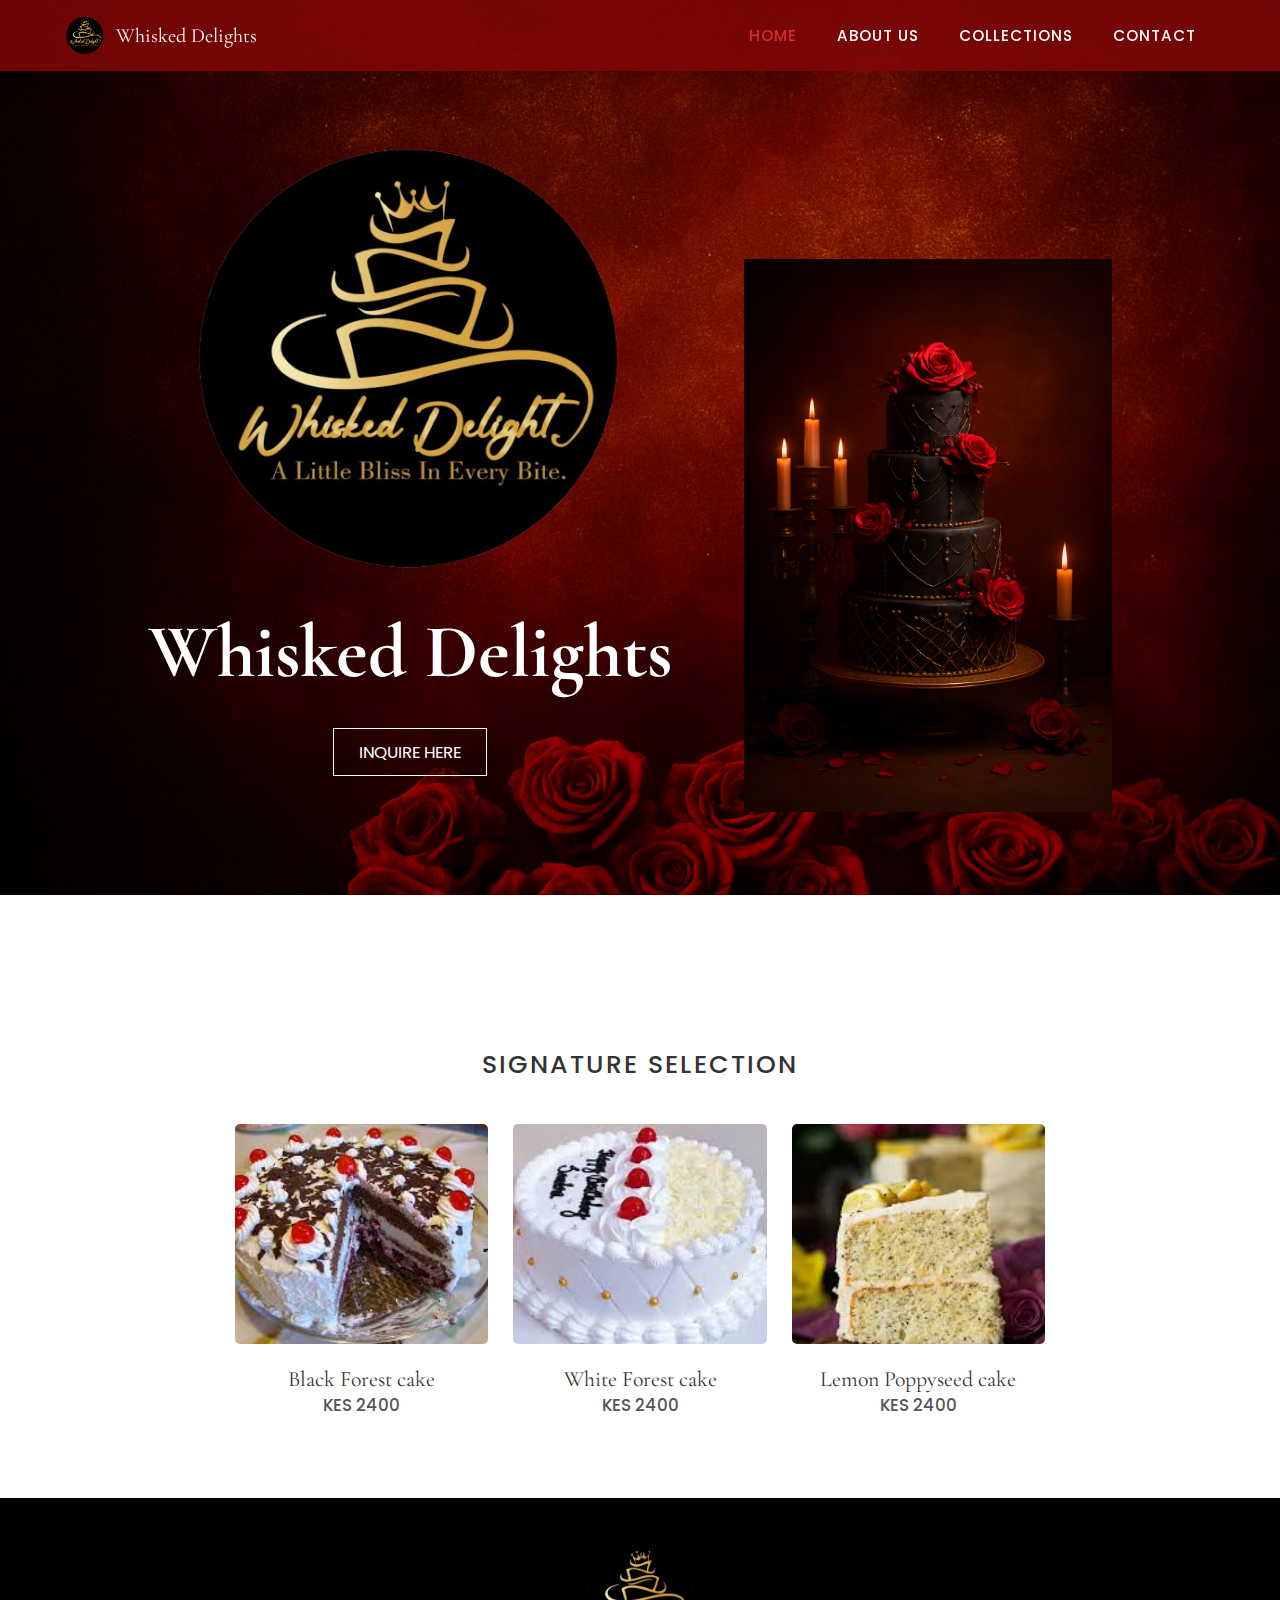
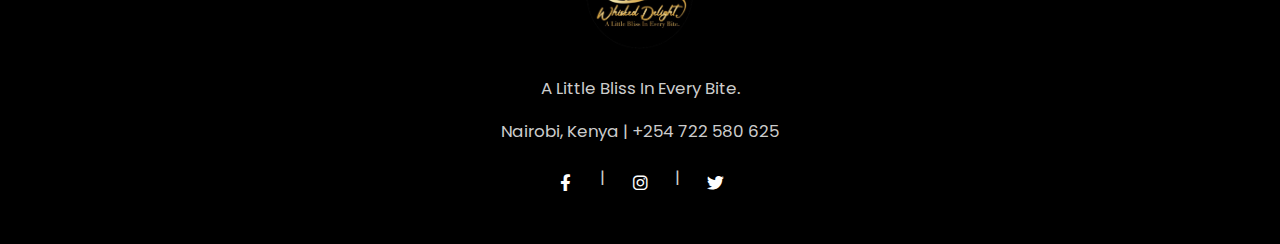
<file: index.html>
<!DOCTYPE html>
<html lang="en">
<head>
    <meta charset="UTF-8">
    <meta name="viewport" content="width=device-width, initial-scale=1.0">
    <title>Whisked Delights - A Little Bliss in Every Bite</title>
    <link rel="shortcut icon" href="images/logo.png" type="image/x-icon">
    <link rel="stylesheet" href="css/style.css">
    <link rel="preconnect" href="https://fonts.googleapis.com">
    <link rel="preconnect" href="https://fonts.gstatic.com" crossorigin>
    <link rel="stylesheet" href="https://cdnjs.cloudflare.com/ajax/libs/font-awesome/6.0.0-beta3/css/all.min.css">
    <link href="https://fonts.googleapis.com/css2?family=Cormorant+Garamond:wght@700&family=Poppins:wght@400;500&display=swap" rel="stylesheet">
</head>
<body>

      <header>
        <div class="header-content">
            <a href="/" class="logo">
                <img src="images/logo.png" alt="Whisked Delights Logo">
                <span>Whisked Delights</span>
            </a>
            
            <nav class="main-nav">
                <ul>
                    <li><a href="/" class="active">HOME</a></li>
                    <li><a href="about/">ABOUT US</a></li>
                    <li><a href="collections/">COLLECTIONS</a></li>
                    <li><a href="contact/">CONTACT</a></li>
                </ul>
            </nav>

            <div id="hamburger-icon">
                <span></span>
                <span></span>
                <span></span>
            </div>
        </div>
    </header>

    <div class="mobile-menu" id="mobile-menu-container">
        <a href="/">HOME</a>
        <a href="about/">ABOUT US</a>
        <a href="collections/">COLLECTIONS</a>
        <a href="contact/">CONTACT</a>
    </div>

    <main>
        <section class="hero">
            <div class="hero-text">
                <img src="./images/logo.png" alt="Icon" class="hero-icon">
                <h1>Whisked Delights</h1>
                <a href="contact/" class="btn-cta">INQUIRE HERE</a>
            </div>
            <div class="hero-image">
                <img src="./images/Blending Black Forest tower.png" alt="Blending Black Forest Cake">
            </div>
        </section>

        <section class="products">
            <h2>SIGNATURE SELECTION</h2>
            <div class="product-grid">
                <div class="product-item">
                    <img src="./images/black%20forest%20cake.jpeg" alt="Black Forest cake">
                    <p>Black Forest cake</p>
                    <span>KES 2400</span>
                </div>
                <div class="product-item">
                    <img src="./images/white%20forest%20cake.jpeg" alt="White Forest cake">
                    <p>White Forest cake</p>
                    <span>KES 2400</span>
                </div>
                <div class="product-item">
                    <img src="./images/lemon%20poppyseed%20cake.jpeg" alt="Lemon Poppyseed cake">
                    <p>Lemon Poppyseed cake</p>
                    <span>KES 2400</span>
                </div>
            </div>
        </section>
    </main>

    <footer>
        <img src="images/logo.png" alt="Whisked Delights Logo" class="footer-logo">
        <p>A Little Bliss In Every Bite.</p>
        <p>Nairobi, Kenya | +254 722 580 625</p>
        <div class="footer-socials">
            <a href="#"><i class="fab fa-facebook-f"></i></a> | <a href="#"><i class="fab fa-instagram"></i></a> | <a href="#"><i class="fab fa-twitter"></i></a>
        </div>
    </footer>
    <script src="/js/script.js"></script>
</body>
</html>
</file>
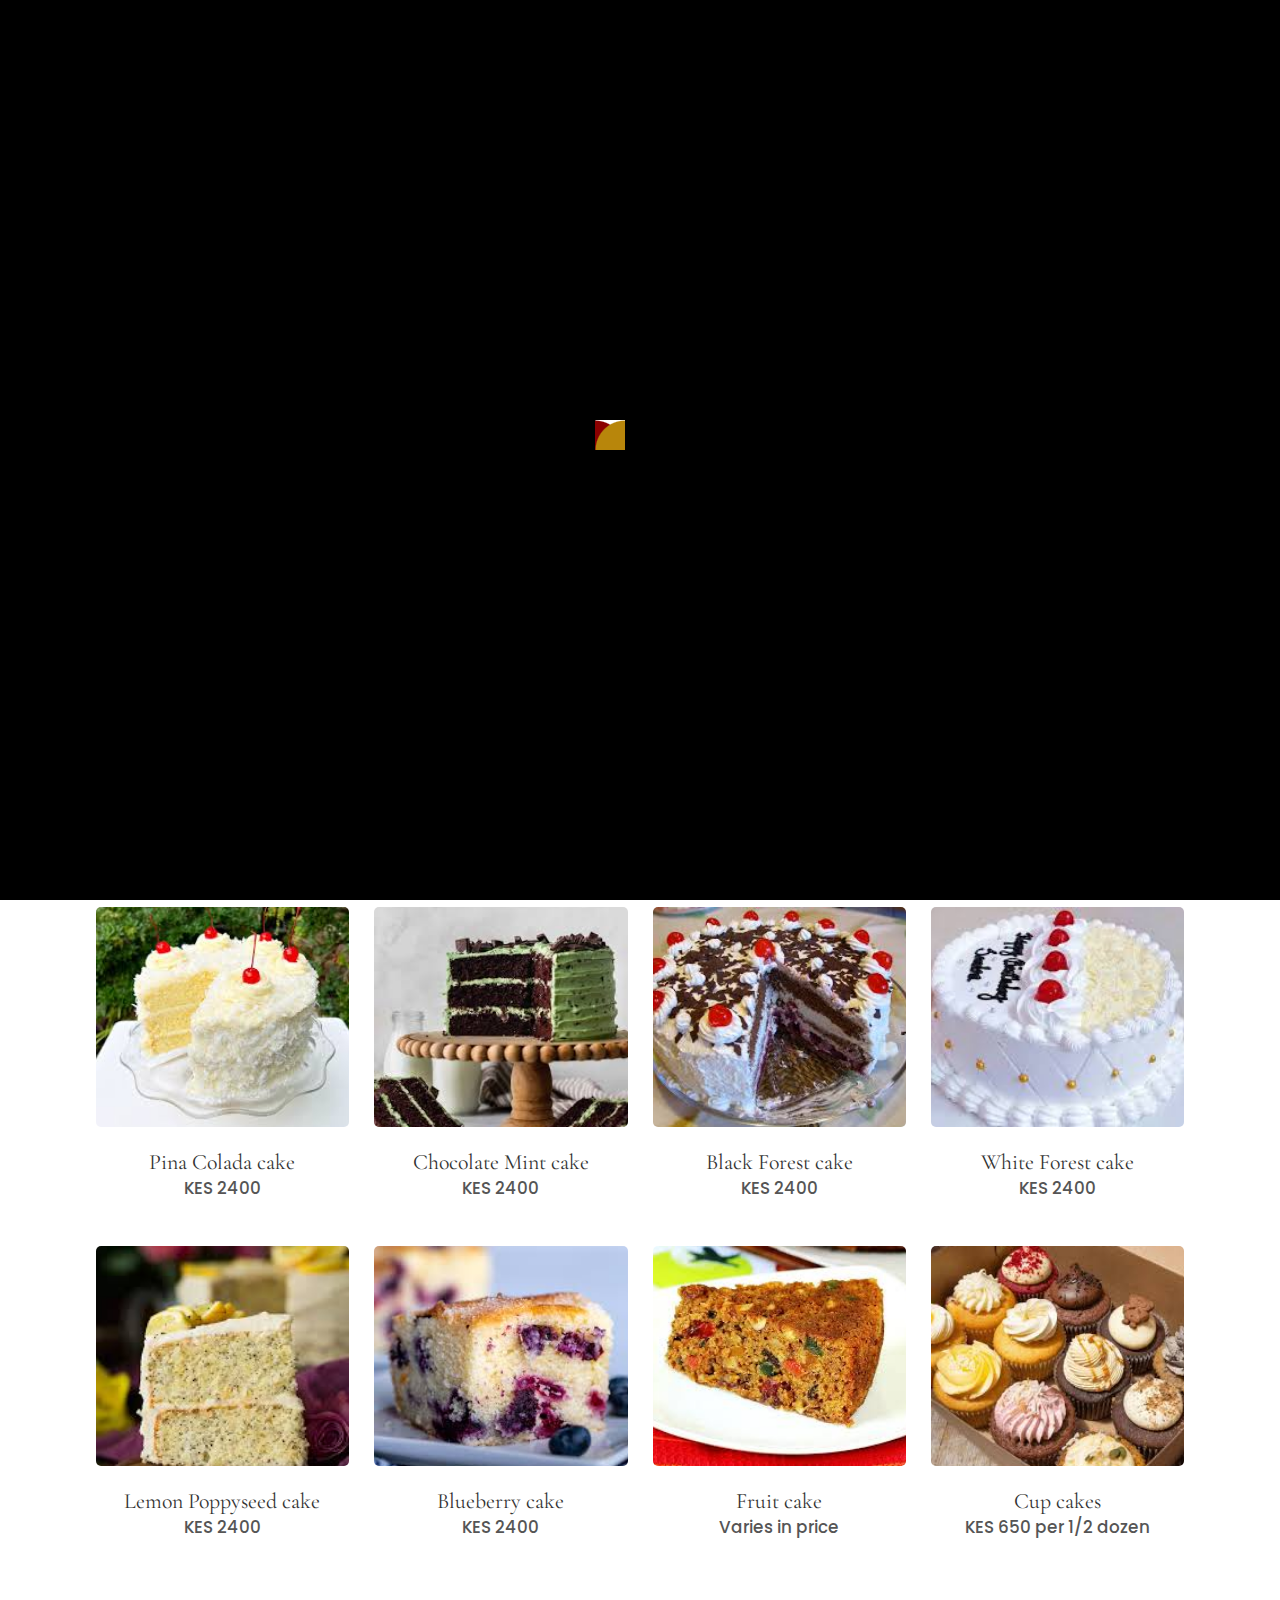
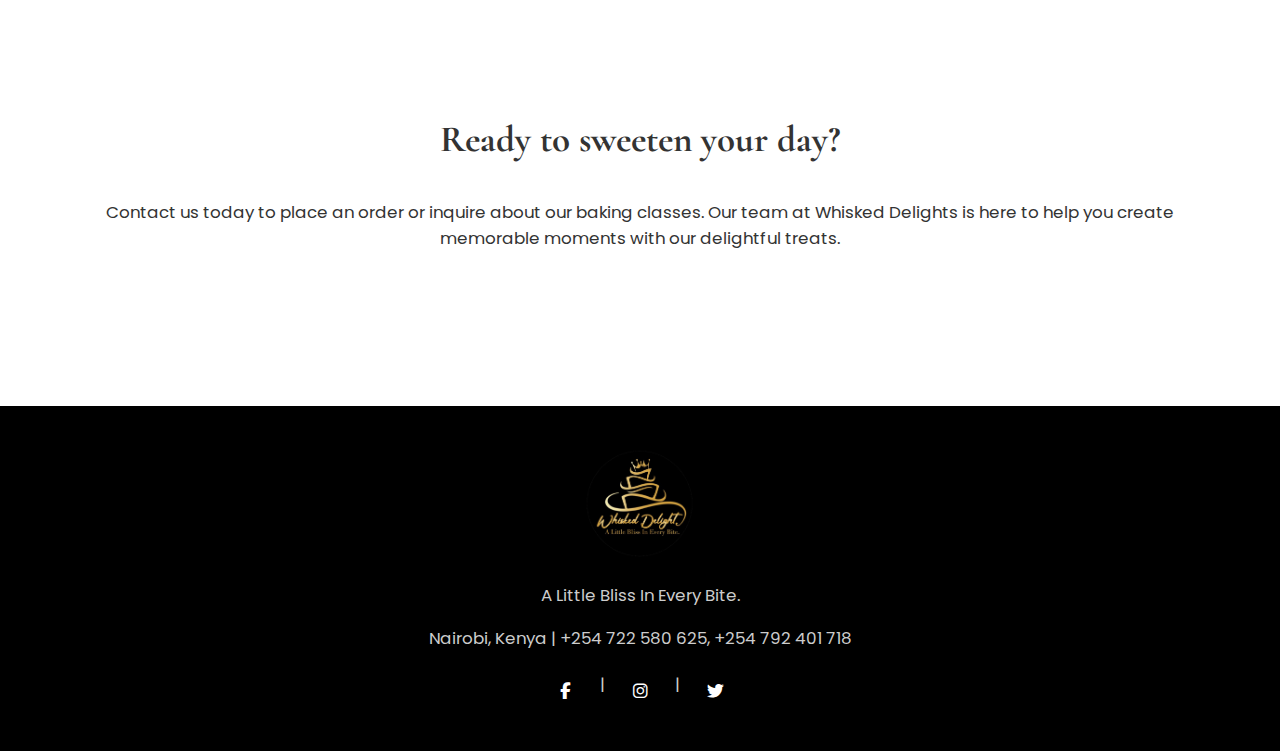
<file: collections/index.html>
<!DOCTYPE html>
<html lang="en">
<head>
    <meta charset="UTF-8">
    <meta name="viewport" content="width=device-width, initial-scale=1.0">
    <title>Whisked Delights - Cake Collection</title>
    
    <link rel="shortcut icon" href="https://neontek.github.io/Whisked-Delights/images/logo.png" type="image/x-icon">
    <link rel="stylesheet" href="../css/style.css">
    <script src="https://code.jquery.com/jquery-3.7.1.min.js"></script>
    <link rel="preconnect" href="https://fonts.googleapis.com">
    <link rel="preconnect" href="https://fonts.gstatic.com" crossorigin>
    <link href="https://fonts.googleapis.com/css2?family=Cormorant+Garamond:wght@700&family=Poppins:wght@400;500&display=swap" rel="stylesheet">
    <link rel="stylesheet" href="https://cdnjs.cloudflare.com/ajax/libs/font-awesome/6.4.0/css/all.min.css">
</head>
<body>
    <div id="preloader">
       <div class="loader"></div> 
    </div>
    <header>
        <div class="header-content">
            <a href="https://neontek.github.io/Whisked-Delights/" class="logo">
                <img src="https://neontek.github.io/Whisked-Delights/images/logo.png" alt="Whisked Delights Logo">
                <span>Whisked Delights</span>
            </a>
            
            <nav class="main-nav">
                <ul>
                    <li><a href="https://neontek.github.io/Whisked-Delights/">HOME</a></li>
                    <li><a href="https://neontek.github.io/Whisked-Delights/about/">ABOUT US</a></li>
                    <li><a href="https://neontek.github.io/Whisked-Delights/collections/" class="active">COLLECTIONS</a></li>
                    <li><a href="https://neontek.github.io/Whisked-Delights/contact/">CONTACT</a></li>
                </ul>
            </nav>

            <div id="hamburger-icon">
                <span></span>
                <span></span>
                <span></span>
            </div>
        </div>
    </header>

    <div class="mobile-menu" id="mobile-menu-container">
        <a href="https://neontek.github.io/Whisked-Delights/">HOME</a>
        <a href="https://neontek.github.io/Whisked-Delights/about/">ABOUT US</a>
        <a href="https://neontek.github.io/Whisked-Delights/collections/">COLLECTIONS</a>
        <a href="https://neontek.github.io/Whisked-Delights/contact/">CONTACT</a>
    </div>

    <main>
        <section class="products">
            <h2>Cake Collection</h2>
            <div class="product-grid">
                <div class="product-item">
                    <img src="https://neontek.github.io/Whisked-Delights/images/vanilla%20cake.jpeg" alt="Vanilla cake">
                    <p>Vanilla cake</p>
                    <span>KES 2200</span>
                </div>
                <div class="product-item">
                    <img src="https://neontek.github.io/Whisked-Delights/images/strawberry%20cake.jpeg" alt="Strawberry cake">
                    <p>Strawberry cake</p>
                    <span>KES 2200</span>
                </div>
                <div class="product-item">
                    <img src="https://neontek.github.io/Whisked-Delights/images/chocolate%20cake.jpeg" alt="Chocolate cake">
                    <p>Chocolate cake</p>
                    <span>KES 2200</span>
                </div>
                <div class="product-item">
                    <img src="https://neontek.github.io/Whisked-Delights/images/lemon%20cake.jpeg" alt="Lemon cake">
                    <p>Lemon cake</p>
                    <span>KES 2200</span>
                </div>
                <div class="product-item">
                    <img src="https://neontek.github.io/Whisked-Delights/images/orange%20cake.jpeg" alt="Orange cake">
                    <p>Orange cake</p>
                    <span>KES 2200</span>
                </div>
                <div class="product-item">
                    <img src="https://neontek.github.io/Whisked-Delights/images/pinapple%20cake.jpeg" alt="Pineapple cake">
                    <p>Pineapple cake</p>
                    <span>KES 2200</span>
                </div>
                <div class="product-item">
                    <img src="https://neontek.github.io/Whisked-Delights/images/passion%20cake.jpeg" alt="Passion cake">
                    <p>Passion cake</p>
                    <span>KES 2200</span>
                </div>
                <div class="product-item">
                    <img src="https://neontek.github.io/Whisked-Delights/images/red%20velvet%20cake.jpeg" alt="Red Velvet cake">
                    <p>Red Velvet cake</p>
                    <span>KES 2400</span>
                </div>
                <div class="product-item">
                    <img src="https://neontek.github.io/Whisked-Delights/images/pina%20colada%20cake.jpeg" alt="Pina Colada cake">
                    <p>Pina Colada cake</p>
                    <span>KES 2400</span>
                </div>
                <div class="product-item">
                    <img src="https://neontek.github.io/Whisked-Delights/images/chocolate%20mint%20cake.jpeg" alt="Chocolate Mint cake">
                    <p>Chocolate Mint cake</p>
                    <span>KES 2400</span>
                </div>
                <div class="product-item">
                    <img src="https://neontek.github.io/Whisked-Delights/images/black%20forest%20cake.jpeg" alt="Black Forest cake">
                    <p>Black Forest cake</p>
                    <span>KES 2400</span>
                </div>
                <div class="product-item">
                    <img src="https://neontek.github.io/Whisked-Delights/images/white%20forest%20cake.jpeg" alt="White Forest cake">
                    <p>White Forest cake</p>
                    <span>KES 2400</span>
                </div>
                <div class="product-item">
                    <img src="https://neontek.github.io/Whisked-Delights/images/lemon%20poppyseed%20cake.jpeg" alt="Lemon Poppyseed cake">
                    <p>Lemon Poppyseed cake</p>
                    <span>KES 2400</span>
                </div>
                <div class="product-item">
                    <img src="https://neontek.github.io/Whisked-Delights/images/blueberry%20cake.jpeg" alt="Blueberry cake">
                    <p>Blueberry cake</p>
                    <span>KES 2400</span>
                </div>
                <div class="product-item">
                    <img src="https://neontek.github.io/Whisked-Delights/images/fruit%20cake.jpeg" alt="Fruit cake">
                    <p>Fruit cake</p>
                    <span>Varies in price</span>
                </div>
                <div class="product-item">
                    <img src="https://neontek.github.io/Whisked-Delights/images/cupcakes.jpeg" alt="Cup cakes">
                    <p>Cup cakes</p>
                    <span>KES 650 per 1/2 dozen</span>
                </div>
            </div>
        </section>
        
        <section class="cta-banner">
            <h3>Ready to sweeten your day?</h3>
            <p>Contact us today to place an order or inquire about our baking classes. Our team at Whisked Delights is here to help you create memorable moments with our delightful treats.</p>
            <a href="tel:+254722580625" class="btn-cta"><i class="fas fa-phone-alt"></i> +254 722 580 625</a>
            <a href="tel:+254792401718" class="btn-cta"><i class="fas fa-phone-alt"></i> +254 792 401 718</a>
        </section>
    </main>

    <footer>
        <img src="https://neontek.github.io/Whisked-Delights/images/logo.png" alt="Whisked Delights Logo" class="footer-logo">
        <p>A Little Bliss In Every Bite.</p>
        <p>Nairobi, Kenya | +254 722 580 625, +254 792 401 718</p>
        <div class="footer-socials">
            <a href="#"><i class="fab fa-facebook-f"></i></a> | <a href="#"><i class="fab fa-instagram"></i></a> | <a href="#"><i class="fab fa-twitter"></i></a>
        </div>
    </footer>
    <script src="https://neontek.github.io/Whisked-Delights/js/script.js"></script>
</body>
</html>
</file>
<file: css/style.css>
/* General Body Styles & Fonts */
body {
    font-family: 'Poppins', sans-serif;
    margin: 0;
    background-color: #ffffff;
    color: #333;
    font-size: 1.05em; /* Larger base font */
}

/* Preloader wrapper */
#preloader {
    position: fixed;
    top: 0;
    left: 0;
    width: 100%;
    height: 100%;
    background: #fff8f5; /* light cream background (like vanilla frosting) */
    display: flex;
    justify-content: center;
    align-items: center;
    z-index: 9999;
}

/* Loader animation */
/* ===================== */
/* THEME-BASED PRELOADER */
/* ===================== */
#preloader {
    position: fixed;
    top: 0;
    left: 0;
    width: 100%;
    height: 100%;
    background: #000; /* dark backdrop while loading */
    display: flex;
    justify-content: center;
    align-items: center;
    z-index: 9999;
}

.loader {
    height: 60px;
    aspect-ratio: 1.5;
    /* 🎨 Theme colors: gold, deep red, white, black */
    --c1: #b8860b 96%, #0000;  /* golden glow */
    --c2: #8b0000 96%, #0000;  /* dark red */
    --c3: #ffffff 96%, #0000;  /* white highlight */
    --c4: #333 96%, #0000;  /* black base */
    background:
        radial-gradient(farthest-side at 100% 100%, var(--c1)),
        radial-gradient(farthest-side at 0 100%, var(--c2)),
        radial-gradient(farthest-side at 100% 0, var(--c3)),
        radial-gradient(farthest-side at 0 0, var(--c4));
    background-size: 33.4% 50%;
    background-repeat: no-repeat;
    animation: l9 2s infinite linear;
}

@keyframes l9 {
    0%    {background-position:0 0,50% 0,0 100%,50% 100%}
    12.5% {background-position:0 0,100% 0,0 100%,50% 100%}
    25%   {background-position:50% 0,100% 0,0 100%,50% 100%}
    37.5% {background-position:50% 0,100% 0,0 100%,100% 100%}
    50%   {background-position:50% 0,100% 0,50% 100%,100% 100%}
    62.5% {background-position:0 0,100% 0,50% 100%,100% 100%}
    75%   {background-position:0 0,50% 0,50% 100%,100% 100%}
    87.5% {background-position:0 0,50% 0,0 100%,100% 100%}
    100%  {background-position:0 0,50% 0,0 100%,50% 100%}
}



h1, h2, h3 {
    font-family: 'Cormorant Garamond', serif;
}

h1 { font-size: 3.2em; }
h2 { font-size: 2.4em; }
h3 { font-size: 1.8em; }

/* Header & Navigation */
header {
    background-color: #800606e0;
    color: #fff;
    padding: 15px 5%;
    position: fixed;
    width: 90%;
    top: 0;
    left: 0;
    z-index: 1000;
    border-bottom: 1px solid #8006067e;
}

.header-content {
    display: flex;
    justify-content: space-between;
    align-items: center;
}

.logo {
    display: flex;
    align-items: center;
    font-family: 'Cormorant Garamond', serif;
    font-size: 1.2em;
    color: #fff;
    text-decoration: none;
}

.logo img {
    height: 40px;
    margin-right: 10px;
}

nav ul {
    list-style: none;
    display: flex;
    margin: 0;
    padding: 0;
}

nav ul li {
    margin: 0 20px;
}

nav ul li a {
    color: #ffffff;
    text-decoration: none;
    font-size: 0.9em;
    font-weight: 500;
    letter-spacing: 1px;
    transition: color 0.3s ease;
}

nav ul li a:hover, nav ul li a.active {
    color: #D32F2F;
}

/* Hero Section (Homepage) */
.hero {
    background: radial-gradient(
    circle at top right,
    #b8860b 0%,      /* golden glow */
    #8b0000 40%,     /* deep dark red */
    #000000 100%     /* fade to black */
    );
    background-image: url('../images/Golden\ Glow\ on\ Red\ Roses.png');
    background-repeat: no-repeat;
    background-position: center;
    background-size: cover;
    display: flex;
    align-items: center;
    justify-content: center;
    padding: 60px 5%;
    color: #fff;
    min-height: 85vh;
    padding-top: 70px; /* Gives space for the fixed header */
}

.hero-text {
    text-align: center;
    flex-basis: 50%;
}

.hero-icon {
    height: 50vh;
    margin-bottom: 20px;
}

.hero-text h1 {
    font-size: 4.5em;
    margin: 0;
}

.btn-cta {
    background-color: transparent;
    color: #fff;
    border: 1px solid #fff;
    padding: 10px 25px;
    text-decoration: none;
    margin-top: 30px;
    display: inline-block;
    transition: background-color 0.3s ease, color 0.3s ease;
}

.btn-cta:hover {
    background-color: #D32F2F;
    border-color: #D32F2F;
}

.hero-image {
    margin-top: 15%;
    flex-basis: 40%;
    text-align: center;
    width: 40%;
    height: 100%;
}

.hero-image img {
    max-width: 80%;
    max-height: 80%;
}

/* General Page Content Styles */
.content-section {
    padding: 130px 10% 60px 10%; /* Adjusted top padding to account for header */
    text-align: center;
}

.content-section h2 {
    font-size: 2.8em;
    margin-bottom: 20px;
}

.content-section p {
    font-size: 1.15em; /* Bigger text */
    line-height: 1.8;
    max-width: 800px;
    margin: 0 auto 40px auto;
}

/* Products Section */
.products {
    padding: 130px 5% 60px 5%; /* Adjusted top padding to account for header */
}

.products h2, .products h3 {
    text-align: center;
    font-family: 'Poppins', sans-serif;
    font-weight: 500;
    letter-spacing: 2px;
    margin-bottom: 40px;
    font-size: 1.5em;
    text-transform: uppercase;
}

.product-grid {
    display: flex;
    justify-content: center;
    gap: 25px;
    flex-wrap: wrap;
}

.product-item {
    text-align: center;
    width: 22%;
    margin-bottom: 20px;
}

.product-item img {
    width: 100%;
    height: 220px;
    object-fit: cover;
    border-radius: 5px;
    margin-bottom: 15px;
    transition: transform 0.3s ease;
}

.product-item img:hover {
    transform: scale(1.05);
}

.product-item p {
    font-family: 'Cormorant Garamond', serif;
    font-size: 1.3em;
    margin: 0;
}

.product-item span {
    color: #555;
    font-size: 1em;
    font-weight: 500;
}

/* Contact Form */
.contact-form {
    max-width: 700px;
    margin: 0 auto;
    text-align: left;
}

/* CTA Banner Section */
.cta-banner {
    padding: 60px 5%;
    text-align: center;
}

.cta-banner h3 {
    font-size: 2.2em;
}

/* Footer */
footer {
    background-color: #000;
    color: #ccc;
    padding: 40px 5%;
    text-align: center;
}

footer img {
    max-width: 120px;
    height: auto;
    display: inline-block;
}

.footer-socials {
    display: flex;
    justify-content: center;
    flex-wrap: wrap;
    gap: 15px;
    margin-top: 20px;
}

.footer-socials a {
    display: inline-flex;
    align-items: center;
    justify-content: center;
    width: 40px;
    height: 40px;
    border-radius: 50%;
    background-color: transparent;
    color: #fff;
    text-decoration: none;
    transition: background-color 0.3s ease, transform 0.3s ease;
}


.footer-socials a:hover {
    background-color: #D32F2F;
    transform: scale(1.1);
}


@media (max-width: 480px) {
    footer img,
    footer i,
    footer svg {
        width: 20px;  /* scale down on mobile */
        height: 20px;
        margin: 0 6px;
    }
}

/* ------------------------- */
/* --- HAMBURGER MENU --- */
/* ------------------------- */

#hamburger-icon {
    display: none;
    cursor: pointer;
    z-index: 2000;
    position: relative;
    width: 30px;
    height: 22px;
}

#hamburger-icon span {
    display: block;
    position: absolute;
    height: 3px;
    width: 100%;
    background: #ffffff;
    border-radius: 3px;
    opacity: 1;
    left: 0;
    transform: rotate(0deg);
    transition: .25s ease-in-out;
}

#hamburger-icon span:nth-child(1) { top: 0px; }
#hamburger-icon span:nth-child(2) { top: 9px; }
#hamburger-icon span:nth-child(3) { top: 18px; }

#hamburger-icon.open span:nth-child(1) {
    top: 9px;
    transform: rotate(135deg);
}
#hamburger-icon.open span:nth-child(2) {
    opacity: 0;
    left: -60px;
}
#hamburger-icon.open span:nth-child(3) {
    top: 9px;
    transform: rotate(-135deg);
}

.mobile-menu {
    display: none;
    position: fixed;
    top: 0;
    left: 0;
    width: 100%;
    height: 100vh;
    background-color: rgba(0, 0, 0, 0.95);
    z-index: 1500;
    flex-direction: column;
    justify-content: center;
    align-items: center;
}

.mobile-menu.show {
    display: flex;
}

.mobile-menu a {
    color: #ffffff;
    font-size: 1.5em;
    font-family: 'Cormorant Garamond', serif;
    padding: 20px;
    text-decoration: none;
    width: 100%;
    text-align: center;
}

.mobile-menu a:hover {
    background-color: #D32F2F;
}

/* ------------------------- */
/* --- RESPONSIVE STYLES --- */
/* ------------------------- */

@media (max-width: 768px) {
    .main-nav {
        display: none; 
    }

    #hamburger-icon {
        display: block;
    }

    .hero {
        flex-direction: column;
        text-align: center;
        height: auto;
        padding-top: 100px;
    }

    .hero-text, .hero-image {
        flex-basis: 100%;
    }

    .hero-text h1 {
        font-size: 3em;
    }

    .product-item {
        width: 45%;
    }

    .content-section h2, .cta-banner h3 {
        font-size: 2.2em;
    }
}

@media (max-width: 480px) {
    .logo span {
        display: none;
    }
    
    .hero-text h1 {
        font-size: 2.5em;
    }
    
    .hero-icon {
        height: 30vh;
    }

    .product-item {
        width: 90%;
    }
    
    .products, .content-section, .cta-banner {
        padding-top: 100px;
        padding-bottom: 40px;
    }

    .content-section h2, .cta-banner h3 {
        font-size: 1.8em;
    }

    .footer-socials a {
        margin: 0 5px;
    }
}
</file>
